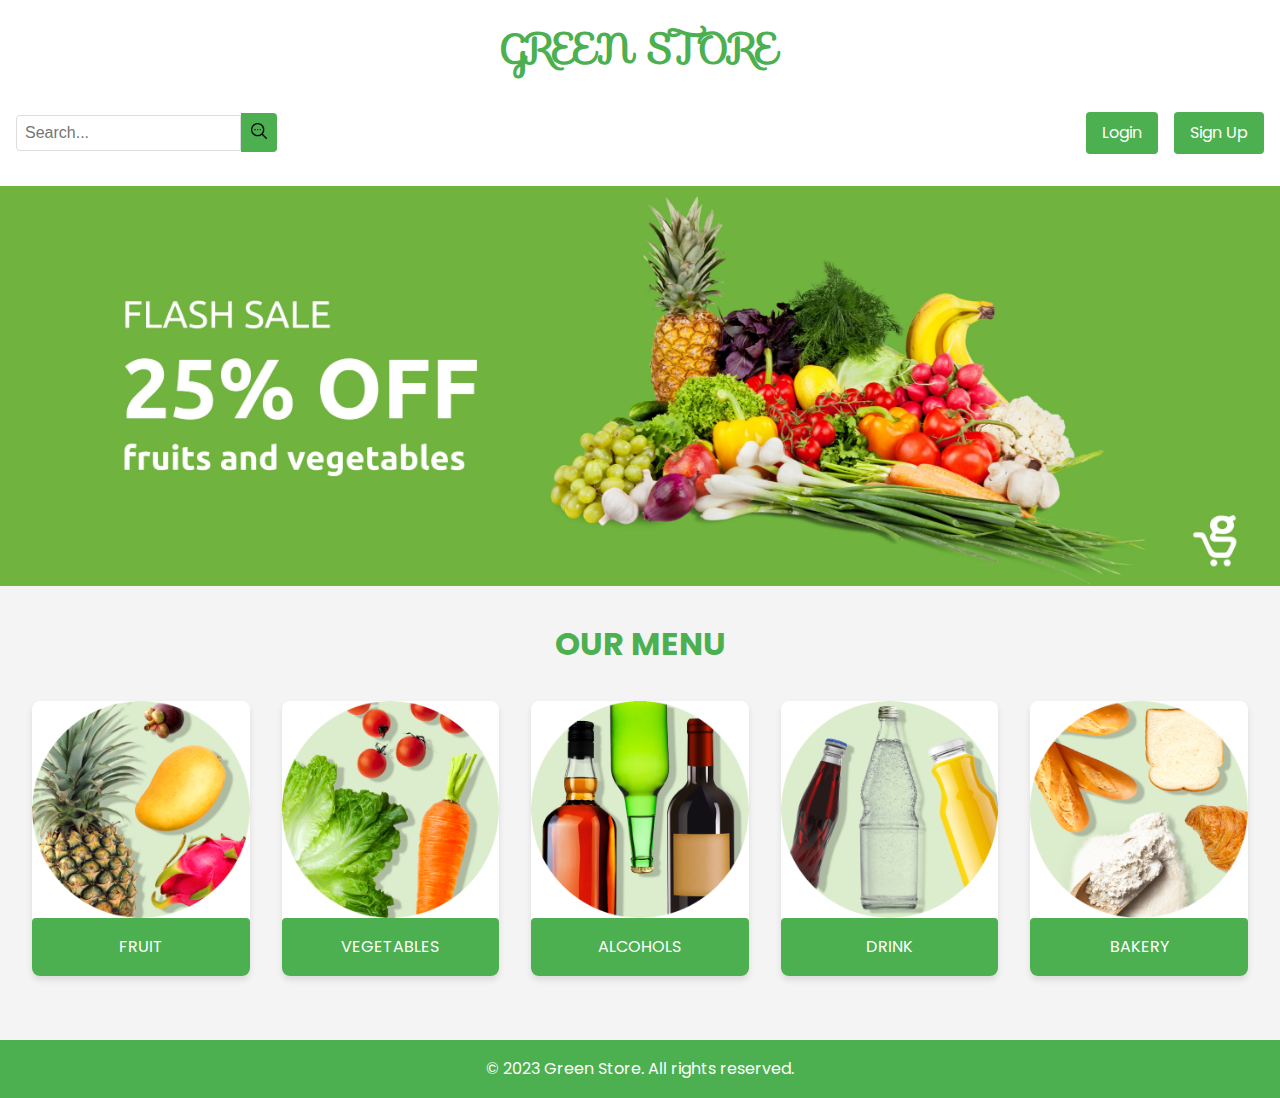
<file: index.html>
﻿<!DOCTYPE html>
<html lang="en">
  <head>
    <meta charset="utf-8" />
    <title>Green Store</title>
    <link rel="stylesheet" href="styles/style.css" />
    <link rel="preconnect" href="https://fonts.googleapis.com" />
    <link rel="preconnect" href="https://fonts.gstatic.com" crossorigin />
    <link
      href="https://fonts.googleapis.com/css2?family=Poppins:wght@300;400;600&family=Sofia&display=swap"
      rel="stylesheet"
    />
  </head>
  <body>
    <header class="header">
      <div id="logo">
        <h1>GREEN STORE</h1>
      </div>
      <nav id="navigation">
        <div class="box-search">
          <input type="text" placeholder="Search..." />
          <button>
            <img src="images/search.png" alt="Search" />
          </button>
        </div>
        <div class="sign-up">
          <a href="login.html" class="btn">Login</a>
          <a href="sign_in.html" class="btn">Sign Up</a>
        </div>
      </nav>
    </header>

    <main>
      <section id="banner">
        <img src="images/banner.jpeg" alt="Green Store Banner" />
      </section>

      <section id="menu">
        <h2>OUR MENU</h2>
        <div class="menu-grid">
          <div class="menu-item">
            <img src="images/fruit.png" alt="Fruit" />
            <a href="fruit.html" class="btn">FRUIT</a>
          </div>
          <div class="menu-item">
            <img src="images/vegetable.png" alt="Vegetables" />
            <a href="vegetables.html" class="btn">VEGETABLES</a>
          </div>
          <div class="menu-item">
            <img src="images/alcohol.png" alt="Alcohols" />
            <a href="alcohols.html" class="btn">ALCOHOLS</a>
          </div>
          <div class="menu-item">
            <img src="images/drink.png" alt="Drink" />
            <a href="ContactUs.html" class="btn">DRINK</a>
          </div>
          <div class="menu-item">
            <img src="images/bekery.png" alt="Bakery" />
            <a href="bekery.html" class="btn">BAKERY</a>
          </div>
        </div>
      </section>
    </main>

    <footer>
      <p>&copy; 2023 Green Store. All rights reserved.</p>
    </footer>
  </body>
</html>
</file>
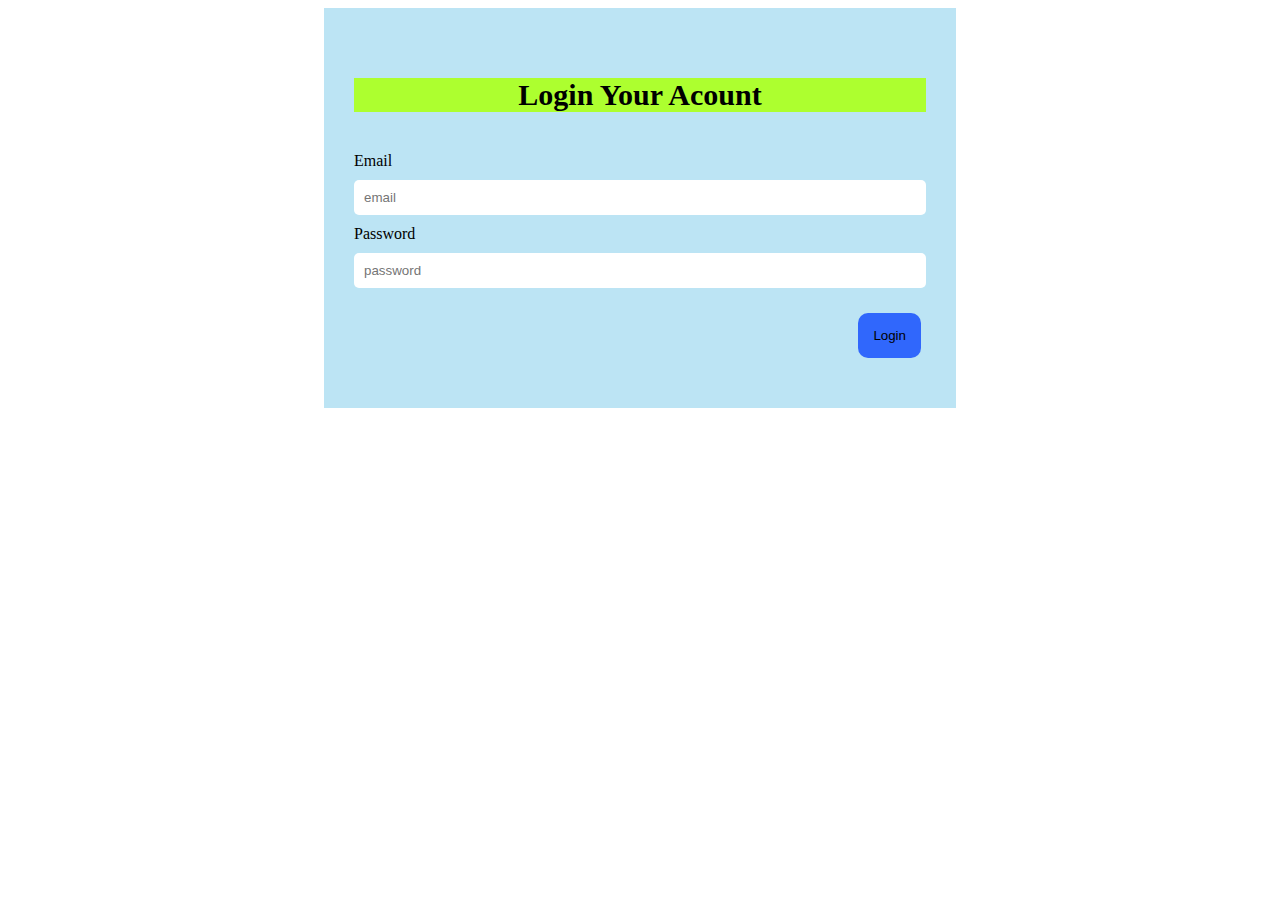
<file: login.html>
<!DOCTYPE html>
<html lang="en">
    <head>
        <title>Login</title>
        <meta charset="UTF-8">
        <meta name="viewport" content="width=device-width, initial-scale=1">
        <link href="login/login.css" rel="stylesheet">
    </head>
    <body>
        
        <div class="login">
            <div class="create">
              <h5>Login Your Acount</h5>
            </div>
            <form action="">
                <label for="">Email</label>
                <input type="text" placeholder="email">
                <label for="">Password</label>
                <input type="text" placeholder="password">
                <button>Login</button>
            </form>
        </div>
    </body>
</html>
</file>
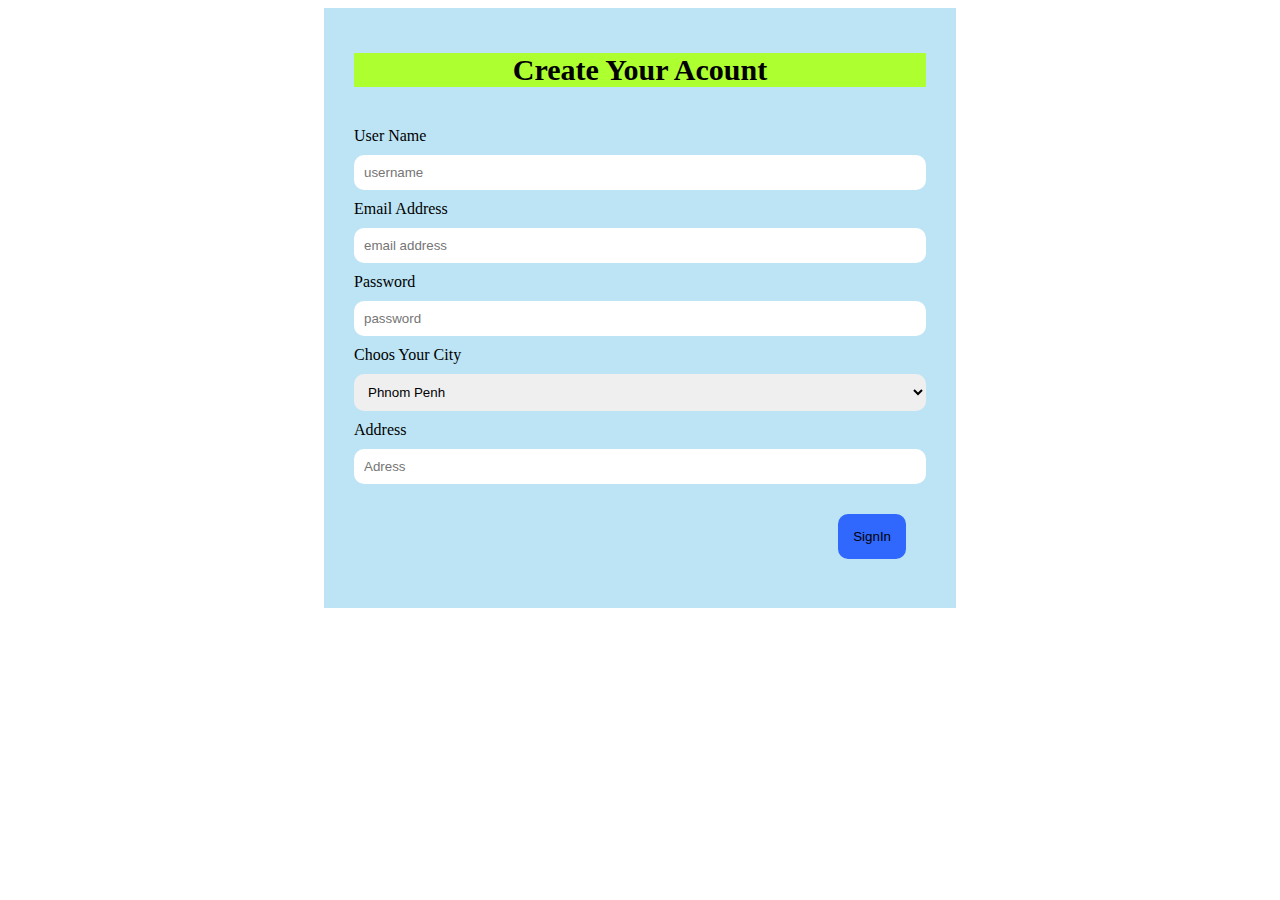
<file: sign_in.html>
<!DOCTYPE html>
<html lang="en">

<head>
  <title>SignIn</title>
  <meta charset="UTF-8">
  <meta name="viewport" content="width=device-width, initial-scale=1">
  <link href="sign_in/sign.css" rel="stylesheet">
</head>

<body>
  <div class="signIn">
    <div class="create">
      <h5>Create Your Acount</h5>
    </div>
    <form action="">
      <label for="">User Name</label>
      <input type="text" placeholder="username" name="id">
      <label for="">Email Address</label>
      <input type="text" placeholder="email address">
      <label for="">Password</label>
      <input type="text" placeholder="password" name="" id="">
      <label for="">Choos Your City</label>
      <select name="city" id="">
        <option value="">Phnom Penh</option>
        <option value="">Banteay meanchey</option>
        <option value="">Kandal</option>
        <option value="">TaKeo</option>
        <option value="">Preas Seyhanuk</option>
      </select>
      <label for="">Address</label>
      <input type="text" placeholder="Adress" name="" id="">
      <button>SignIn</button>
    </form>
  </div>
</body>

</html>
</file>
<file: styles/style.css>
﻿:root {
  --primary-color: #4caf50;
  --secondary-color: #45a049;
  --text-color: #333;
  --background-color: #f4f4f4;
  --card-background: #fff;
}

* {
  margin: 0;
  padding: 0;
  box-sizing: border-box;
}

body {
  font-family: "Poppins", sans-serif;
  line-height: 1.6;
  color: var(--text-color);
  background-color: var(--background-color);
}

header {
  background-color: var(--card-background);
  box-shadow: 0 2px 5px rgba(0, 0, 0, 0.1);
  padding: 1rem;
}

#logo h1 {
  font-family: "Sofia", cursive;
  color: var(--primary-color);
  text-align: center;
  font-size: 2.5rem;
  margin-bottom: 1rem;
}

#navigation {
  display: flex;
  justify-content: space-between;
  align-items: center;
  padding: 1rem 0;
}

.box-search {
  display: flex;
  align-items: center;
}

.box-search input {
  padding: 0.5rem;
  border: 1px solid #ddd;
  border-radius: 4px 0 0 4px;
  font-size: 1rem;
}

.box-search button {
  background-color: var(--primary-color);
  border: none;
  padding: 0.5rem;
  border-radius: 0 4px 4px 0;
  cursor: pointer;
}

.box-search button img {
  width: 20px;
  height: 20px;
}

.sign-up {
  display: flex;
  gap: 1rem;
}

.btn {
  display: inline-block;
  background-color: var(--primary-color);
  color: white;
  padding: 0.5rem 1rem;
  text-decoration: none;
  border-radius: 4px;
  transition: background-color 0.3s ease;
}

.btn:hover {
  background-color: var(--secondary-color);
}

#banner img {
  width: 100%;
  height: auto;
  display: block;
}

#menu {
  padding: 2rem;
  text-align: center;
}

#menu h2 {
  font-size: 2rem;
  margin-bottom: 2rem;
  color: var(--primary-color);
}

.menu-grid {
  display: grid;
  grid-template-columns: repeat(auto-fit, minmax(200px, 1fr));
  gap: 2rem;
  justify-items: center;
}

.menu-item {
  background-color: var(--card-background);
  border-radius: 8px;
  overflow: hidden;
  box-shadow: 0 4px 6px rgba(0, 0, 0, 0.1);
  transition: transform 0.3s ease;
}

.menu-item:hover {
  transform: translateY(-5px);
}

.menu-item img {
  width: 100%;
  height: auto;
  display: block;
}

.menu-item .btn {
  display: block;
  width: 100%;
  padding: 1rem;
  text-align: center;
  background-color: var(--primary-color);
  color: white;
  text-decoration: none;
  transition: background-color 0.3s ease;
}

.menu-item .btn:hover {
  background-color: var(--secondary-color);
}

footer {
  background-color: var(--primary-color);
  color: white;
  text-align: center;
  padding: 1rem;
  margin-top: 2rem;
}

@media (max-width: 768px) {
  #navigation {
    flex-direction: column;
    gap: 1rem;
  }

  .box-search {
    width: 100%;
  }

  .box-search input {
    flex-grow: 1;
  }

  .sign-up {
    width: 100%;
    justify-content: space-between;
  }

  .menu-grid {
    grid-template-columns: repeat(auto-fit, minmax(150px, 1fr));
  }
}
</file>
<file: login/login.css>
.create{
    margin: 40px 0;
}
.create h5{
    width: 100%;
    height: auto;
    background-color: greenyellow;
    font-size: 30px;
    text-align: center;
    margin: auto;
}
.login{
    width: 50%;
    height: 400px;
    margin: auto;
    padding: 30px;
    background-color: rgba(117, 198, 233, 0.482);
    box-sizing: border-box;
}
input{
    display: block;
    margin: 10px 0;
    padding: 10px;
    box-sizing: border-box;
    width: 100%;
    border: none;
    border-radius: 5px;
}
button{
    padding: 15px;
    margin: 15px 5px;
    float: right;
    border: none;
    background-color:rgba(0, 60, 255, 0.747);
    border-radius: 10px;
}
button:hover{
    background-color: rgba(0, 60, 255, 0.475);
}
input:focus{
    outline: none;
}
</file>
<file: sign_in/sign.css>
.signIn{
    width: 50%;
    height: 600px;
    margin: auto;
    background-color: rgba(117, 198, 233, 0.482);
    box-sizing: border-box;
    padding: 5px 30px;
}
input, select{
    display: block;
    width: 100%;
    margin: 10px 0;
    height: auto;
    padding: 10px;
    border: none;
    border-radius: 10px;
    box-sizing: border-box;
}
.create{
    margin: 40px 0;
}
.create h5{
    width: 100%;
    height: auto;
    background-color: greenyellow;
    text-align: center;
    font-size: 30px;
    margin: auto;

}
button{
    background-color: rgba(0, 60, 255, 0.747);
    padding: 15px;
    margin: 20px;
    border: none;
    border-radius: 10px;
    float: right;
}
button:hover{
    background-color: rgba(0, 60, 255, 0.475);
}
select:focus{
    outline: none;
}
input:focus{
    outline: none;
}
</file>
